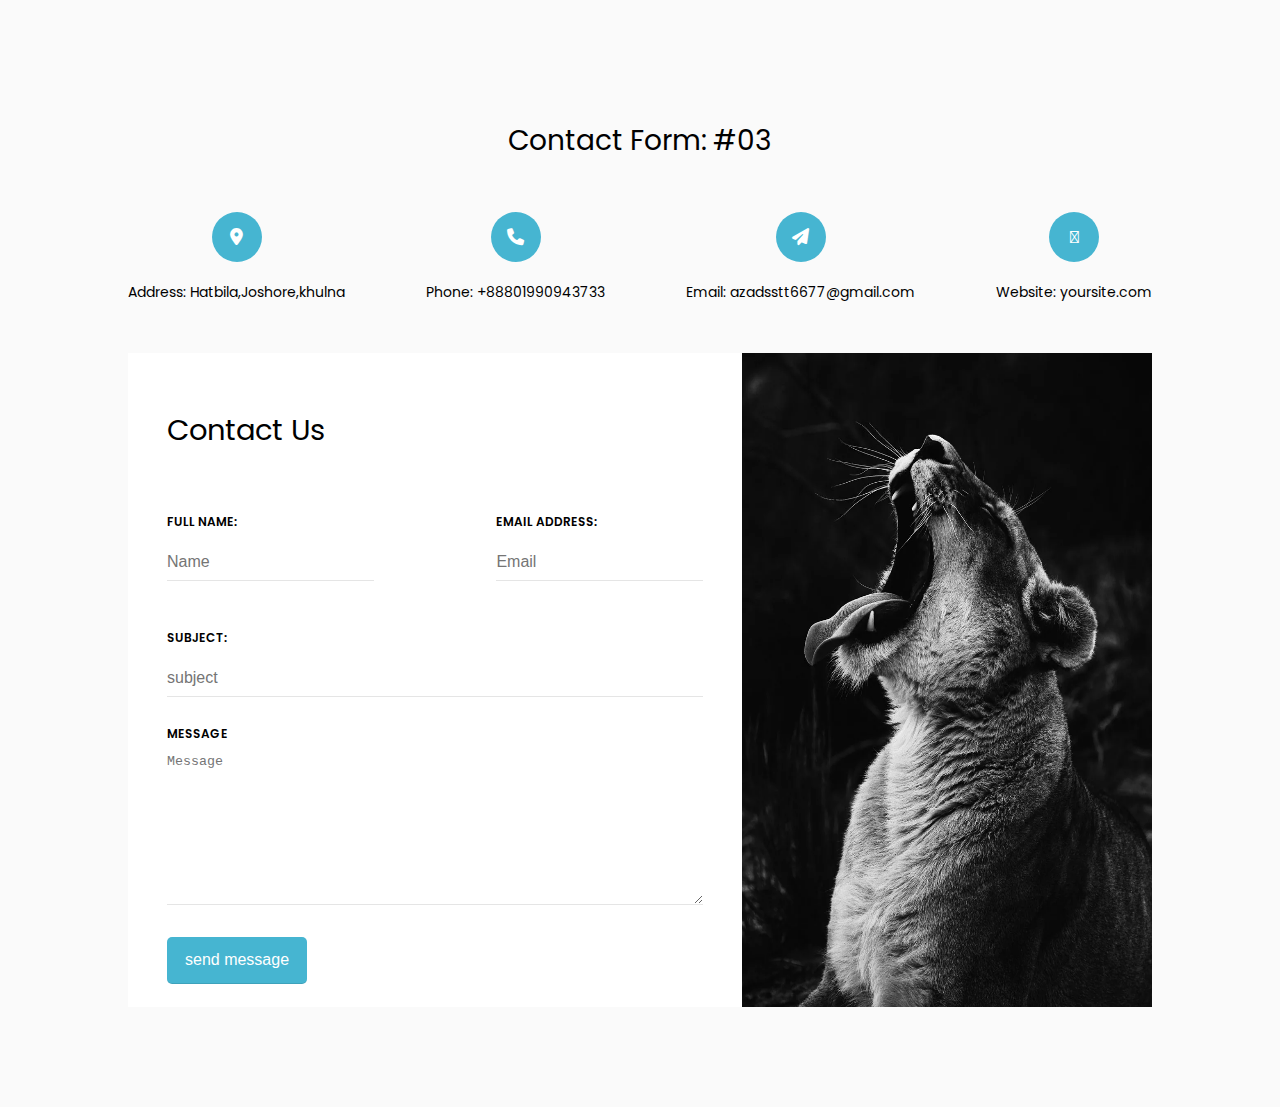
<file: index.html>
<!DOCTYPE html>
<html lang="en">
<head>
    <meta charset="UTF-8">
    <meta http-equiv="X-UA-Compatible" content="IE=edge">
    <meta name="viewport" content="width=device-width, initial-scale=1.0">
    <link rel="preconnect" href="https://fonts.googleapis.com">
    <link rel="preconnect" href="https://fonts.gstatic.com" crossorigin>
    <link href="https://fonts.googleapis.com/css2?family=Poppins:wght@100;200;300;400;500;600;700;800;900&display=swap" rel="stylesheet">
    <title>form 3</title>
    <link rel="stylesheet" href="css/style.css">
    <link rel="stylesheet" href="css/all.min.css">
</head>
<body>
<header>
    <P>Contact Form: #03</P>
</header>
<section class="info"> 
    <div class="info_item">
      <div class="icon">
    <i class="fa-solid fa-location-dot"></i>
      </div>
      <p>Address: Hatbila,Joshore,khulna</p>   
    </div>
    <div class="info_item">
        <div class="icon">
            <i class="fa-solid fa-phone"></i>
        </div>
        <p>Phone: +88801990943733</p>   
      </div>
      <div class="info_item">
        <div class="icon">
            <i class="fa-solid fa-paper-plane"></i>
        </div>
        <p>Email: azadsstt6677@gmail.com</p>   
      </div>
      <div class="info_item">
        <div class="icon">
            <i class="fa-duotone fa-earth-asia"></i>
        </div>
        <p>Website: yoursite.com</p>   
      </div>
</section>
<section class="form_design">
  <div class="contact">
     <p>Contact Us<p>
     <form >
     <div class="flex">
        <div>
          <label for="">Full Name:</label> <br>
          <input type="text" name="fname" placeholder="Name"> 
        </div>
        <div>
         <label for="">Email Address:</label> <br>
         <input type="email" name="email" placeholder="Email">
        </div>
    </div>    
        <div>
            <label for="">Subject:</label> <br>
            <input type="text" name="sub" placeholder="subject">
        </div>
        <label for="bad">Message</label>
        <textarea name="message" id="bad"
         cols="30" rows="10" placeholder="Message"></textarea>
         <div>
            <input type="submit" value="send message">
         </div>

    </form>
  </div>
  <div class="image">
    <img src="image/tiger.webp" alt="Tiger photo" >

  </div>  

      
</section>
</body>
</html>
</file>
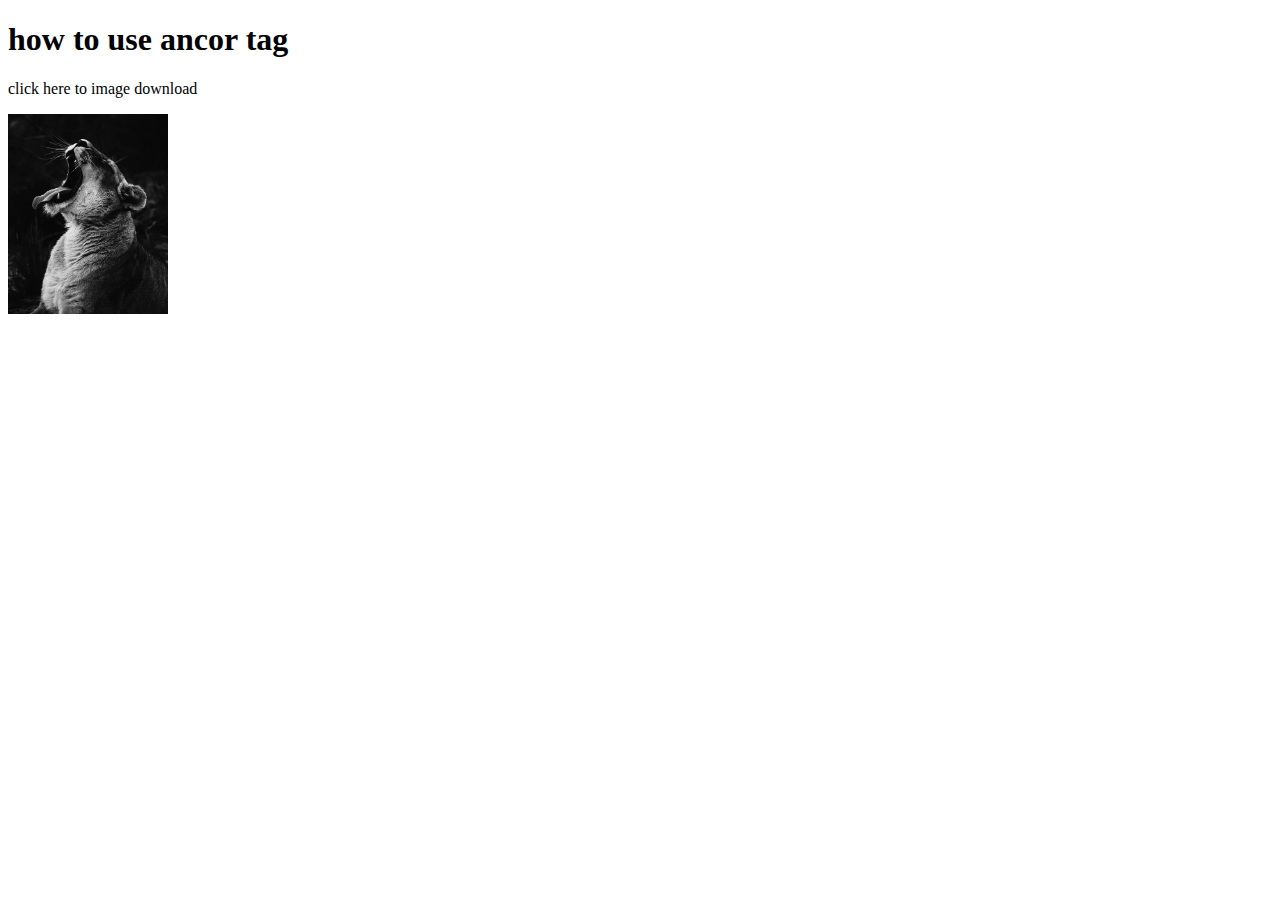
<file: a.html>
<!DOCTYPE html>
<html lang="en">
<head>
    <meta charset="UTF-8">
    <meta http-equiv="X-UA-Compatible" content="IE=edge">
    <meta name="viewport" content="width=device-width, initial-scale=1.0">
    <title>Ancor tag</title>

</head>
<body>
  <h1>how to use ancor tag</h1>
  <p>click here to image download</p>
  <a href="image/tiger.webp" download hreflang="bn">
       <img src="image/tiger.webp" alt="tiger photo" height="200px">
  </a>  
</body>
</html>
</file>
<file: css/style.css>
*{
    margin: 0;
    padding: 0;
}
body{background-color: #FAFAFA; 
    font-family: 'Poppins', sans-serif;
}
header{

text-align: center;

padding-top: 120px;

font-size: 28px;
}
header h4{

}
.info{

width: 80%;

margin: auto;

padding: 50px 0px;

display: flex;

justify-content: space-between;
}
.info_item{

text-align: center;
}
.info_item p{

font-size: 14px;
}
.icon{
    
width: 50px;
    
height: 50px;
    
background-color: #46B5D1;
    
border-radius: 50%;
    
text-align: center;
    
line-height: 50px;
    
color: #fff;
    
font-size: 17px;
    
margin: auto;
    
margin-bottom: 20px;
}
.form_design{
    width: 80%;margin: auto;display: flex;background-color: #FFFFFF;margin-bottom: 100px;
}
.contact{
    width: 60%;
}
.contact p{
    font-size: 29px;
    padding: 0px 0px 0px 39px;
    margin-top: 56px;
}
form{

padding: 0px 39px;
}
.flex{

margin-bottom: 20px;

display: flex;

justify-content: space-between;
}
.flex div{

}
form input{

width: 100%;

border-left: 0px;

border-top: 0px;

border-right: 0px;

border-bottom: 1px solid rgba(0, 0, 0, 0.1);

font-size: 16px;

padding: 20px 0px 9px;

margin-bottom: 23px;
}
form label{

text-transform: uppercase;

font-size: 12px;

font-weight: 600;

color: #000;
}
textarea{

width: 100%;

padding: 8px 0px 0px 0px;

border: none;

border-bottom: 1px solid rgba(0, 0, 0, 0.1);

margin-bottom: 25px;

margin-top: 1px;
}
form input[type="submit"]{
    width: auto;
    padding: 14px 18px;
    background-color: #46B5D1;
    color: #fff;
border-radius: 5px;

}
.image{
    width: 40%;
}
img{
    
width: 100%;
    
height: 100%;
}
form .label{
    text-transform: uppercase;
    font-size: 12px;
    font-weight: 600;
    color: #000;
}
</file>
